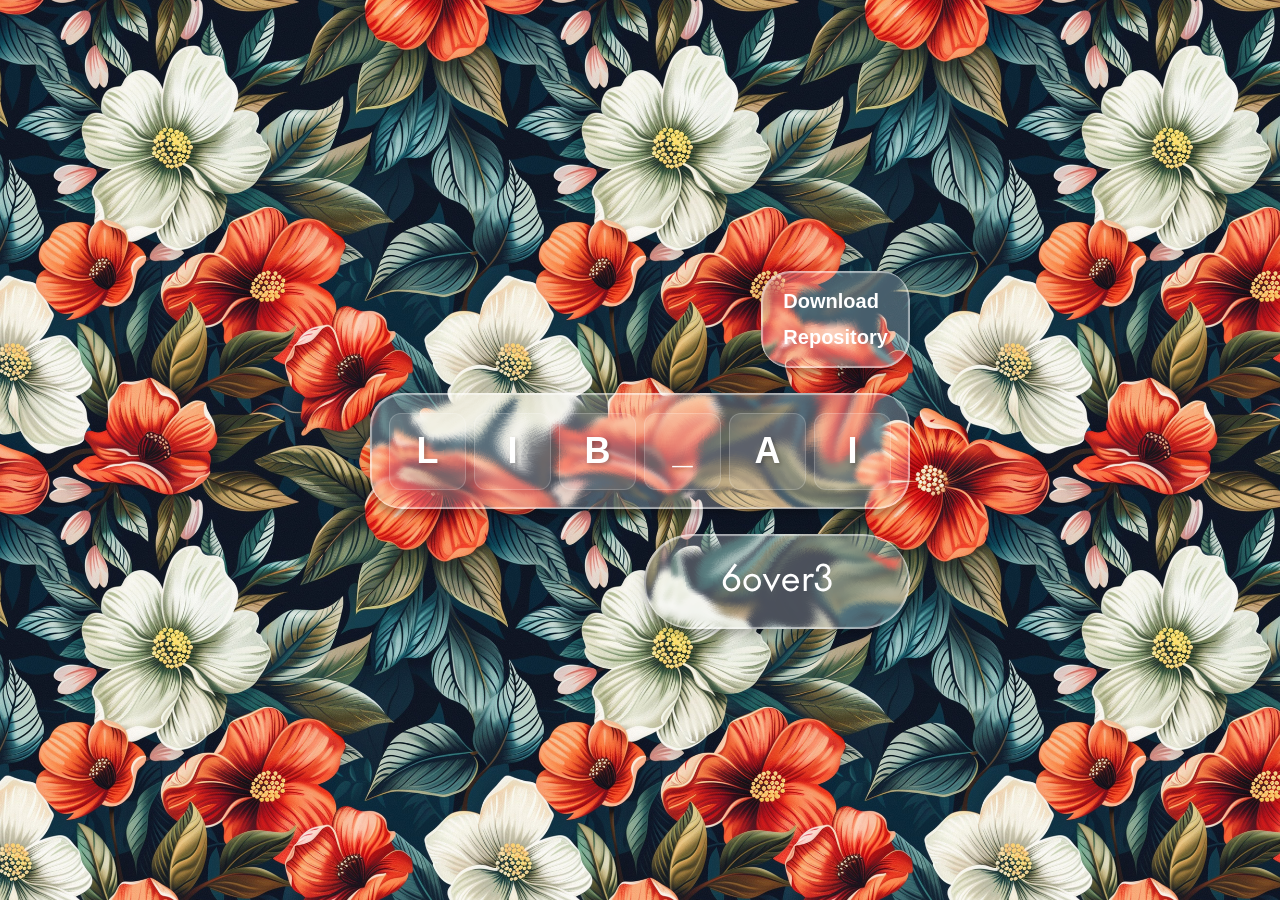
<file: libai/homepage/index.html>
<!DOCTYPE html>
<html lang="en">

<head>
    <meta charset="UTF-8" />
    <meta name="viewport" content="width=device-width, initial-scale=1.0" />
    <meta http-equiv="X-UA-Compatible" content="ie=edge" />
    <title>libai - Embed Apple Intelligence in Any Language</title>
    <meta name="description"
        content="libai is a C library that lets you embed Apple Intelligence on-device Foundation models into any programming language. Clean APIs for AI integration.">
    <meta name="keywords"
        content="Apple Intelligence, C library, macOS, AI, machine learning, on-device AI, Apple Intelligence API, FoundationModels, Swift bridge, embed AI">
    <meta name="author" content="6over3">

    <!-- Open Graph / Facebook -->
    <meta property="og:type" content="website">
    <meta property="og:url" content="https://libai.sh/">
    <meta property="og:title" content="libai - Embed Apple Intelligence in Any Language">
    <meta property="og:description"
        content="libai is a C library that lets you embed Apple Intelligence on-device Foundation models into any programming language. Clean APIs for AI integration.">
    <meta property="og:image" content="https://libai.sh/og-image.png">

    <!-- Twitter -->
    <meta property="twitter:card" content="summary_large_image">
    <meta property="twitter:url" content="https://libai.sh/">
    <meta property="twitter:title" content="libai - Embed Apple Intelligence in Any Language">
    <meta property="twitter:description"
        content="libai is a C library that lets you embed Apple Intelligence on-device Foundation models into any programming language. Clean APIs for AI integration.">
    <meta property="twitter:image" content="https://libai.sh/og-image.png">

    <!-- Canonical URL -->
    <link rel="canonical" href="https://libai.sh/">

    <!-- Favicon -->
    <link rel="icon" type="image/x-icon" href="/favicon.ico">
    <link rel="apple-touch-icon" sizes="180x180" href="/apple-touch-icon.png">

    <style>
        .liquidGlass-wrapper {
            position: relative;
            display: flex;
            font-weight: 600;
            overflow: hidden;

            color: black;
            cursor: pointer;

            box-shadow: 0 6px 6px rgba(0, 0, 0, 0.2), 0 0 20px rgba(0, 0, 0, 0.1);

            transition: all 0.4s cubic-bezier(0.175, 0.885, 0.32, 2.2);
        }

        .liquidGlass-effect {
            position: absolute;
            z-index: 0;
            inset: 0;

            backdrop-filter: blur(3px);
            filter: url(#glass-distortion);
            overflow: hidden;
            isolation: isolate;
        }

        .liquidGlass-tint {
            z-index: 1;
            position: absolute;
            inset: 0;
            background: rgba(255, 255, 255, 0.25);
        }

        .liquidGlass-shine {
            position: absolute;
            inset: 0;
            z-index: 2;

            overflow: hidden;

            box-shadow: inset 2px 2px 1px 0 rgba(255, 255, 255, 0.5),
                inset -1px -1px 1px 1px rgba(255, 255, 255, 0.5);
        }

        .liquidGlass-text {
            z-index: 3;
            font-size: 2rem;
            color: black;
        }

        /* OTHER STYLES */

        body {
            padding: 0;
            margin: 0;
            display: flex;
            align-items: center;
            justify-content: center;
            height: 100vh;
            background: url("bg.jpeg") center center;
            background-size: 500px;
            font-family: -apple-system, BlinkMacSystemFont, "Segoe UI", Roboto, "Helvetica Neue", Arial, sans-serif;
            font-weight: 300;

            animation: moveBackground 60s linear infinite;
        }

        a {
            text-decoration: none;
        }

        .wrapper {
            display: flex;
            gap: 25px;
            flex-direction: column;
            justify-content: center;
            align-items: flex-end;
        }

        .menu,
        .menu>div {
            padding: 0.4rem;
            border-radius: 1.8rem;
        }

        .menu:hover {
            padding: 0.6rem;
            border-radius: 1.8rem;
        }

        .menu>div>div {
            font-size: 20px;
            color: white;
            padding: 0.4rem 0.6rem;
            border-radius: 0.8rem;
            transition: all 0.1s ease-in;
        }

        .menu>div>div:hover {
            background-color: rgba(255, 255, 255, 0.5);
            box-shadow: inset -2px -2px 2px rgba(0, 0, 0, 0.1);
            backdrop-filter: blur(2px);
        }

        .dock {
            display: flex;
            align-items: center;
            justify-content: center;
            gap: 8px;
            border-radius: 2rem;
            padding: 0.6rem;
        }

        .dock,
        .dock>div {
            border-radius: 2rem;
        }

        .dock:hover {
            padding: 0.8rem;
            border-radius: 2.5rem;
        }

        .dock:hover>div {
            border-radius: 2.5rem;
        }

        .dock img {
            width: 75px;
            padding: 0;
            transition: all 0.4s cubic-bezier(0.175, 0.885, 0.32, 2.2);
        }

        .dock img:hover {
            transform: scale(0.95);
            transform-origin: center center;
        }

        .dock-char {
            width: 75px;
            height: 75px;
            display: flex;
            align-items: center;
            justify-content: center;
            font-size: 36px;
            font-weight: 700;
            color: white;
            text-shadow: 2px 2px 4px rgba(0, 0, 0, 0.3);
            transition: all 0.4s cubic-bezier(0.175, 0.885, 0.32, 2.2);
            background: rgba(255, 255, 255, 0.1);
            border-radius: 12px;
            border: 1px solid rgba(255, 255, 255, 0.2);
        }

        .dock-char:hover {
            transform: scale(0.95);
            transform-origin: center center;
            background: rgba(255, 255, 255, 0.2);
        }

        /* Mobile Responsive Styles */
        @media (max-width: 768px) {
            .wrapper {
                gap: 15px;
                padding: 20px;
                align-items: center;
            }

            .menu {
                width: 100%;
                max-width: 300px;
            }

            .menu>div>div {
                font-size: 16px;
                padding: 0.3rem 0.5rem;
            }

            .dock {
                flex-wrap: wrap;
                max-width: 100%;
                gap: 6px;
                justify-content: center;
            }

            .dock-char {
                width: 45px;
                height: 45px;
                font-size: 20px;
                border-radius: 8px;
            }

            .button {
                padding: 1rem 1.5rem;
                max-width: 300px;
            }

            .button:hover {
                padding: 1.2rem 1.8rem;
            }

            .button svg {
                width: 150px;
                height: auto;
            }
        }

        @media (max-width: 480px) {
            .wrapper {
                gap: 10px;
                padding: 15px;
            }

            .menu>div>div {
                font-size: 14px;
                padding: 0.25rem 0.4rem;
            }

            .dock {
                gap: 4px;
            }

            .dock-char {
                width: 35px;
                height: 35px;
                font-size: 16px;
                border-radius: 6px;
            }

            .button {
                padding: 0.8rem 1.2rem;
            }

            .button:hover {
                padding: 1rem 1.4rem;
            }

            .button svg {
                width: 120px;
            }
        }

        @media (max-width: 360px) {
            .dock {
                gap: 3px;
            }

            .dock-char {
                width: 28px;
                height: 28px;
                font-size: 12px;
                border-radius: 4px;
            }

            .menu>div>div {
                font-size: 12px;
            }

            .button svg {
                width: 100px;
            }
        }

        .button {
            padding: 1.5rem 2.5rem;
            border-radius: 3rem;
        }

        .button,
        .button>div {
            border-radius: 3rem;
        }

        .button:hover {
            padding: 1.8rem 2.8rem;
        }

        .button:hover>div {
            border-radius: 4rem;
        }

        .button svg {
            transition: all 0.4s cubic-bezier(0.175, 0.885, 0.32, 2.2);
        }

        .button:hover svg {
            transform: scale(0.95);
        }

        @keyframes moveBackground {
            from {
                background-position: 0% 0%;
            }

            to {
                background-position: 0% -1500%;
            }
        }
    </style>
</head>

<body>
    <div class="wrapper">
        <div class="liquidGlass-wrapper menu">
            <div class="liquidGlass-effect"></div>
            <div class="liquidGlass-tint"></div>
            <div class="liquidGlass-shine"></div>
            <div class="liquidGlass-text">
                <div onclick="window.open('https:\/\/github.com/6over3/libai/releases')">Download</div>
                <div onclick="window.open('https:\/\/github.com/6over3/libai')">Repository</div>
            </div>
        </div>

        <div class="liquidGlass-wrapper dock">
            <div class="liquidGlass-effect"></div>
            <div class="liquidGlass-tint"></div>
            <div class="liquidGlass-shine"></div>
            <div class="liquidGlass-text">
                <div class="dock">
                    <span class="dock-char">L</span>
                    <span class="dock-char">I</span>
                    <span class="dock-char">B</span>
                    <span class="dock-char">_</span>
                    <span class="dock-char">A</span>
                    <span class="dock-char">I</span>
                </div>
            </div>
        </div>

        <a href="https://6over3.com">
            <div class="liquidGlass-wrapper button">
                <div class="liquidGlass-effect"></div>
                <div class="liquidGlass-tint"></div>
                <div class="liquidGlass-shine"></div>
                <div class="liquidGlass-text">
                    <svg width="186" height="39" viewBox="46 0 94 39" xmlns="http://www.w3.org/2000/svg">
                        <path id="6over3" fill="#ffffff" fill-rule="evenodd" stroke="none"
                            d="M 138.917999 19.788 C 142.085999 19.788 144.498001 21.84 144.498001 25.188 C 144.498001 28.428001 142.230011 30.624001 139.169998 30.624001 C 135.858002 30.624001 133.806 27.959999 133.949997 24.648001 L 130.746002 24.648001 C 130.529999 29.58 133.877991 33.431999 139.169998 33.431999 C 143.886002 33.431999 147.630005 29.868 147.630005 25.224001 C 147.630005 21.732 145.578003 19.356001 142.734009 18.204 C 144.786011 17.195999 146.442001 15.108 146.442001 12.408001 C 146.442001 8.411999 143.526001 5.424 139.313995 5.424 C 134.382004 5.424 131.753998 9.348 131.970001 13.416 L 134.886002 13.416 C 134.705994 10.248001 136.578003 8.195999 139.313995 8.195999 C 141.617996 8.195999 143.45401 10.032001 143.45401 12.48 C 143.45401 15.035999 141.402008 16.908001 138.917999 16.908001 L 138.774002 16.908001 L 138.774002 19.788 Z M 130.097992 16.548 C 129.485992 16.08 128.514008 15.719999 127.433998 15.719999 C 125.237999 15.719999 123.582001 17.124001 122.753998 18.959999 L 122.753998 16.08 L 119.730003 16.08 L 119.730003 33 L 122.753998 33 L 122.753998 23.784 C 122.753998 20.832001 124.194 18.636 126.713997 18.636 C 127.578003 18.636 128.442001 18.888 129.018005 19.392 Z M 106.842003 30.624001 C 103.889999 30.624001 101.405998 28.392 101.117996 25.152 L 115.085999 25.152 C 115.085999 19.104 111.377998 15.648001 106.842003 15.648001 C 102.089996 15.648001 98.201996 19.643999 98.201996 24.540001 C 98.201996 29.436001 102.089996 33.431999 106.842003 33.431999 C 110.153999 33.431999 113.033997 31.667999 114.725998 28.5 L 112.278 27.132 C 111.089996 29.364 109.650002 30.624001 106.842003 30.624001 Z M 106.842003 18.384001 C 109.722 18.384001 111.522003 20.327999 111.882004 22.74 L 101.297997 22.74 C 102.017998 20.148001 104.178001 18.384001 106.842003 18.384001 Z M 87.582001 33.936001 L 96.582001 16.08 L 93.522003 16.08 L 87.690002 27.888 L 81.821999 16.08 L 78.582001 16.08 Z M 59.393997 24.540001 C 59.393997 29.436001 63.354 33.431999 68.178001 33.431999 C 73.001999 33.431999 76.962006 29.436001 76.962006 24.540001 C 76.962006 19.643999 73.001999 15.648001 68.178001 15.648001 C 63.354 15.648001 59.393997 19.643999 59.393997 24.540001 Z M 62.346001 24.540001 C 62.346001 21.048 64.902 18.455999 68.178001 18.455999 C 71.453995 18.455999 74.009995 21.048 74.009995 24.540001 C 74.009995 28.032 71.453995 30.624001 68.178001 30.624001 C 64.902 30.624001 62.346001 28.032 62.346001 24.540001 Z M 56.298 24.540001 C 56.298 19.572001 52.374001 15.827999 47.514 15.827999 C 47.153999 15.827999 46.793999 15.864 46.433998 15.936001 L 53.129997 7.007999 L 50.574001 5.388 L 41.214001 18.096001 C 39.666 20.219999 38.73 22.236 38.73 24.540001 C 38.73 29.436001 42.689999 33.431999 47.514 33.431999 C 52.337997 33.431999 56.298 29.436001 56.298 24.540001 Z M 47.514 18.636 C 50.646 18.636 53.202 21.120001 53.202 24.540001 C 53.202 27.959999 50.646 30.444 47.514 30.444 C 44.382 30.444 41.826 27.959999 41.826 24.540001 C 41.826 21.120001 44.382 18.636 47.514 18.636 Z" />
                    </svg>

                </div>
            </div>
        </a>
    </div>

    <svg style="display: none">
        <filter id="glass-distortion" x="0%" y="0%" width="100%" height="100%" filterUnits="objectBoundingBox">
            <feTurbulence type="fractalNoise" baseFrequency="0.01 0.01" numOctaves="1" seed="5" result="turbulence" />
            <!-- Seeds: 14, 17,  -->

            <feComponentTransfer in="turbulence" result="mapped">
                <feFuncR type="gamma" amplitude="1" exponent="10" offset="0.5" />
                <feFuncG type="gamma" amplitude="0" exponent="1" offset="0" />
                <feFuncB type="gamma" amplitude="0" exponent="1" offset="0.5" />
            </feComponentTransfer>

            <feGaussianBlur in="turbulence" stdDeviation="3" result="softMap" />

            <feSpecularLighting in="softMap" surfaceScale="5" specularConstant="1" specularExponent="100"
                lighting-color="white" result="specLight">
                <fePointLight x="-200" y="-200" z="300" />
            </feSpecularLighting>

            <feComposite in="specLight" operator="arithmetic" k1="0" k2="1" k3="1" k4="0" result="litImage" />

            <feDisplacementMap in="SourceGraphic" in2="softMap" scale="150" xChannelSelector="R" yChannelSelector="G" />
        </filter>
    </svg>
</body>

</html>
</file>
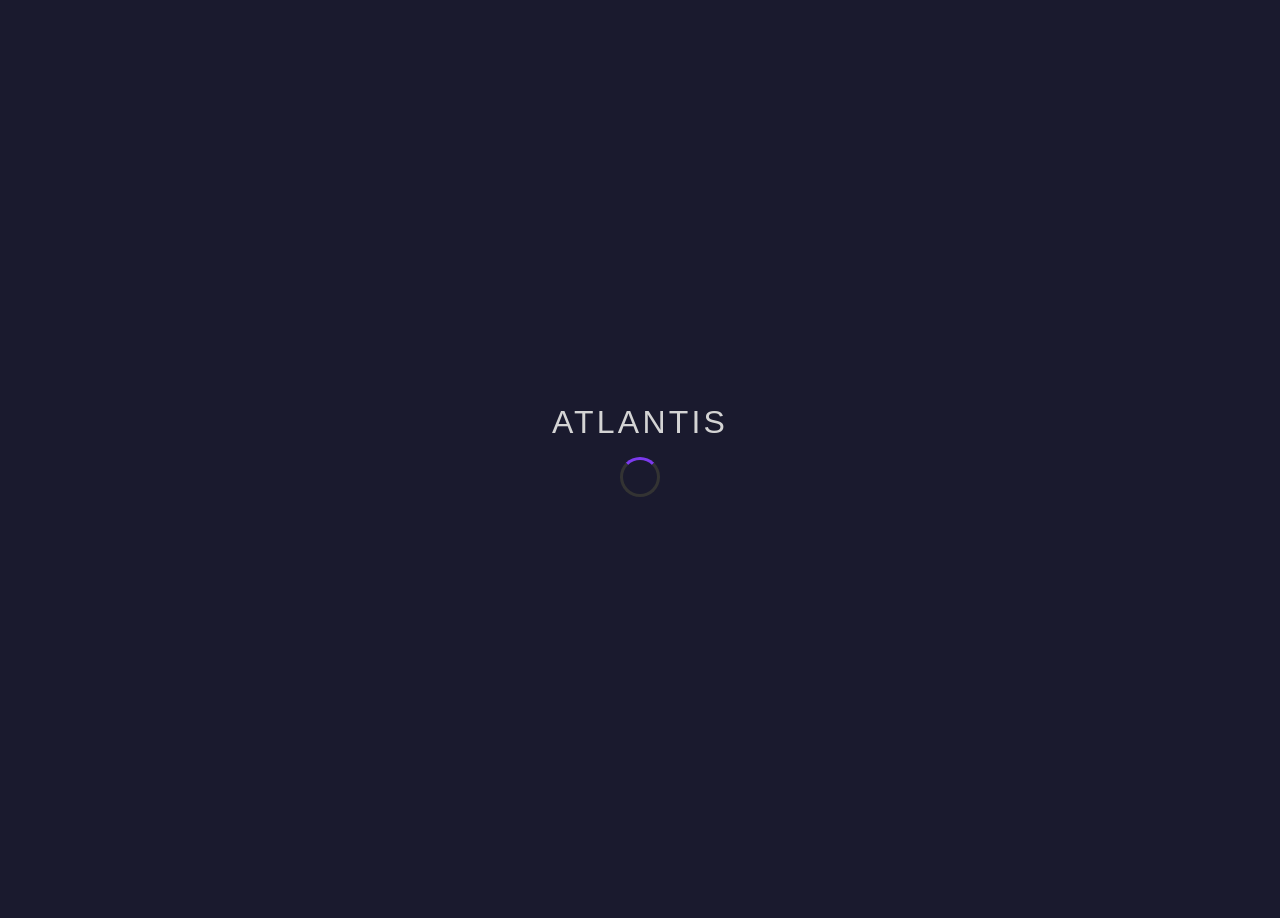
<file: src/shell.html>
<!DOCTYPE html>
<html lang="en">
<head>
    <meta charset="UTF-8">
    <meta name="viewport" content="width=device-width, initial-scale=1.0">
    <title>Atlantis - Draft Anything, Write Now</title>
    <style>
        * {
            margin: 0;
            padding: 0;
            box-sizing: border-box;
        }

        html, body {
            width: 100%;
            height: 100%;
            overflow: hidden;
            background-color: #1a1a2e;
            font-family: -apple-system, BlinkMacSystemFont, "Segoe UI", Roboto, sans-serif;
        }

        #atlantis-canvas {
            display: block;
            width: 100%;
            height: 100%;
        }

        /* Loading overlay */
        #loading {
            position: fixed;
            top: 0;
            left: 0;
            right: 0;
            bottom: 0;
            background: #1a1a2e;
            display: flex;
            flex-direction: column;
            align-items: center;
            justify-content: center;
            color: #d4d4d4;
            z-index: 1000;
            transition: opacity 0.3s ease;
        }

        #loading.hidden {
            opacity: 0;
            pointer-events: none;
        }

        #loading h1 {
            font-size: 2rem;
            font-weight: 300;
            margin-bottom: 1rem;
            letter-spacing: 0.1em;
        }

        #loading .spinner {
            width: 40px;
            height: 40px;
            border: 3px solid #333;
            border-top-color: #7c3aed;
            border-radius: 50%;
            animation: spin 1s linear infinite;
        }

        @keyframes spin {
            to { transform: rotate(360deg); }
        }

        /* Drop zone overlay */
        #dropzone {
            position: fixed;
            top: 0;
            left: 0;
            right: 0;
            bottom: 0;
            background: rgba(124, 58, 237, 0.9);
            display: none;
            align-items: center;
            justify-content: center;
            color: white;
            font-size: 1.5rem;
            z-index: 500;
        }

        #dropzone.active {
            display: flex;
        }

        /* Hidden file input */
        #file-input {
            display: none;
        }
    </style>
</head>
<body>
    <div id="loading">
        <h1>ATLANTIS</h1>
        <div class="spinner"></div>
    </div>

    <div id="dropzone">
        Drop your markdown file here
    </div>

    <canvas id="atlantis-canvas"></canvas>
    <input type="file" id="file-input" accept=".md,.markdown,.txt">

    <script>
        // Module configuration for Emscripten
        var Module = {
            canvas: document.getElementById('atlantis-canvas'),

            onRuntimeInitialized: function() {
                console.log('Atlantis initialized');
                document.getElementById('loading').classList.add('hidden');
            },

            print: function(text) {
                console.log(text);
            },

            printErr: function(text) {
                console.error(text);
            }
        };

        // File drag and drop handling
        const dropzone = document.getElementById('dropzone');
        const fileInput = document.getElementById('file-input');

        document.addEventListener('dragover', (e) => {
            e.preventDefault();
            dropzone.classList.add('active');
        });

        document.addEventListener('dragleave', (e) => {
            if (e.relatedTarget === null) {
                dropzone.classList.remove('active');
            }
        });

        document.addEventListener('drop', (e) => {
            e.preventDefault();
            dropzone.classList.remove('active');

            const file = e.dataTransfer.files[0];
            if (file) {
                loadFile(file);
            }
        });

        // File input handling
        fileInput.addEventListener('change', (e) => {
            const file = e.target.files[0];
            if (file) {
                loadFile(file);
            }
        });

        function loadFile(file) {
            const reader = new FileReader();
            reader.onload = (e) => {
                const content = e.target.result;
                const encoder = new TextEncoder();
                const bytes = encoder.encode(content);

                // Allocate memory and copy content
                const ptr = Module._malloc(bytes.length);
                Module.HEAPU8.set(bytes, ptr);

                // Allocate memory for filename
                const filenameBytes = encoder.encode(file.name);
                const filenamePtr = Module._malloc(filenameBytes.length + 1);
                Module.HEAPU8.set(filenameBytes, filenamePtr);
                Module.HEAPU8[filenamePtr + filenameBytes.length] = 0;

                // Call the C function
                Module._atlantis_web_load_file(ptr, bytes.length, filenamePtr);

                // Free memory
                Module._free(ptr);
                Module._free(filenamePtr);
            };
            reader.readAsText(file);
        }

        // Keyboard shortcut for file open (Ctrl/Cmd+O)
        document.addEventListener('keydown', (e) => {
            if ((e.ctrlKey || e.metaKey) && e.key === 'o') {
                e.preventDefault();
                fileInput.click();
            }
        });

        // Prevent context menu on canvas
        document.getElementById('atlantis-canvas').addEventListener('contextmenu', (e) => {
            e.preventDefault();
        });
    </script>

    {{{ SCRIPT }}}
</body>
</html>
</file>
